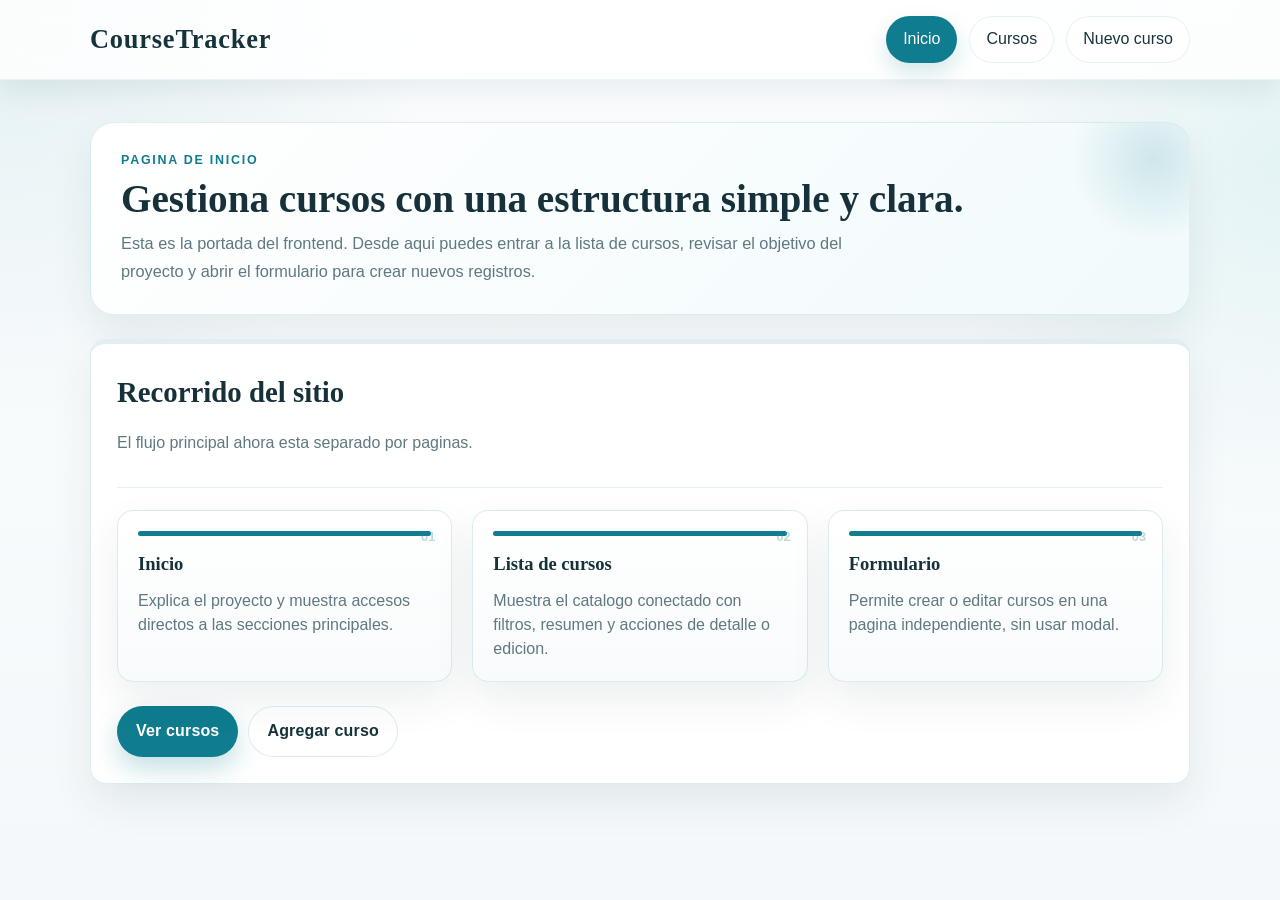
<file: index.html>
<!DOCTYPE html>
<html lang="es">
  <head>
    <meta charset="UTF-8" />
    <meta name="viewport" content="width=device-width, initial-scale=1.0" />
    <title>CourseTracker | Inicio</title>
    <link rel="stylesheet" href="./css/styles.css" />
  </head>
  <body data-page="home">
    <header class="site-header">
      <div class="container header-row">
        <a class="brand" href="./index.html">CourseTracker</a>
        <nav class="site-nav" aria-label="Principal">
          <a class="nav-link is-active" href="./index.html">Inicio</a>
          <a class="nav-link" href="./courses.html">Cursos</a>
          <a class="nav-link" href="./form.html">Nuevo curso</a>
        </nav>
      </div>
    </header>

    <main class="container page-content">
      <section class="intro-block">
        <p class="section-kicker">Pagina de inicio</p>
        <h1>Gestiona cursos con una estructura simple y clara.</h1>
        <p class="lead">
          Esta es la portada del frontend. Desde aqui puedes entrar a la lista
          de cursos, revisar el objetivo del proyecto y abrir el formulario para
          crear nuevos registros.
        </p>
      </section>

      <section class="panel home-panel">
        <div class="panel-header">
          <div>
            <h2>Recorrido del sitio</h2>
            <p>El flujo principal ahora esta separado por paginas.</p>
          </div>
        </div>

        <div class="home-grid">
          <article class="info-card">
            <h3>Inicio</h3>
            <p>Explica el proyecto y muestra accesos directos a las secciones principales.</p>
          </article>
          <article class="info-card">
            <h3>Lista de cursos</h3>
            <p>Muestra el catalogo conectado con filtros, resumen y acciones de detalle o edicion.</p>
          </article>
          <article class="info-card">
            <h3>Formulario</h3>
            <p>Permite crear o editar cursos en una pagina independiente, sin usar modal.</p>
          </article>
        </div>

        <div class="panel-actions">
          <a class="button button-primary" href="./courses.html">Ver cursos</a>
          <a class="button button-secondary" href="./form.html">Agregar curso</a>
        </div>
      </section>
    </main>
  </body>
</html>
</file>
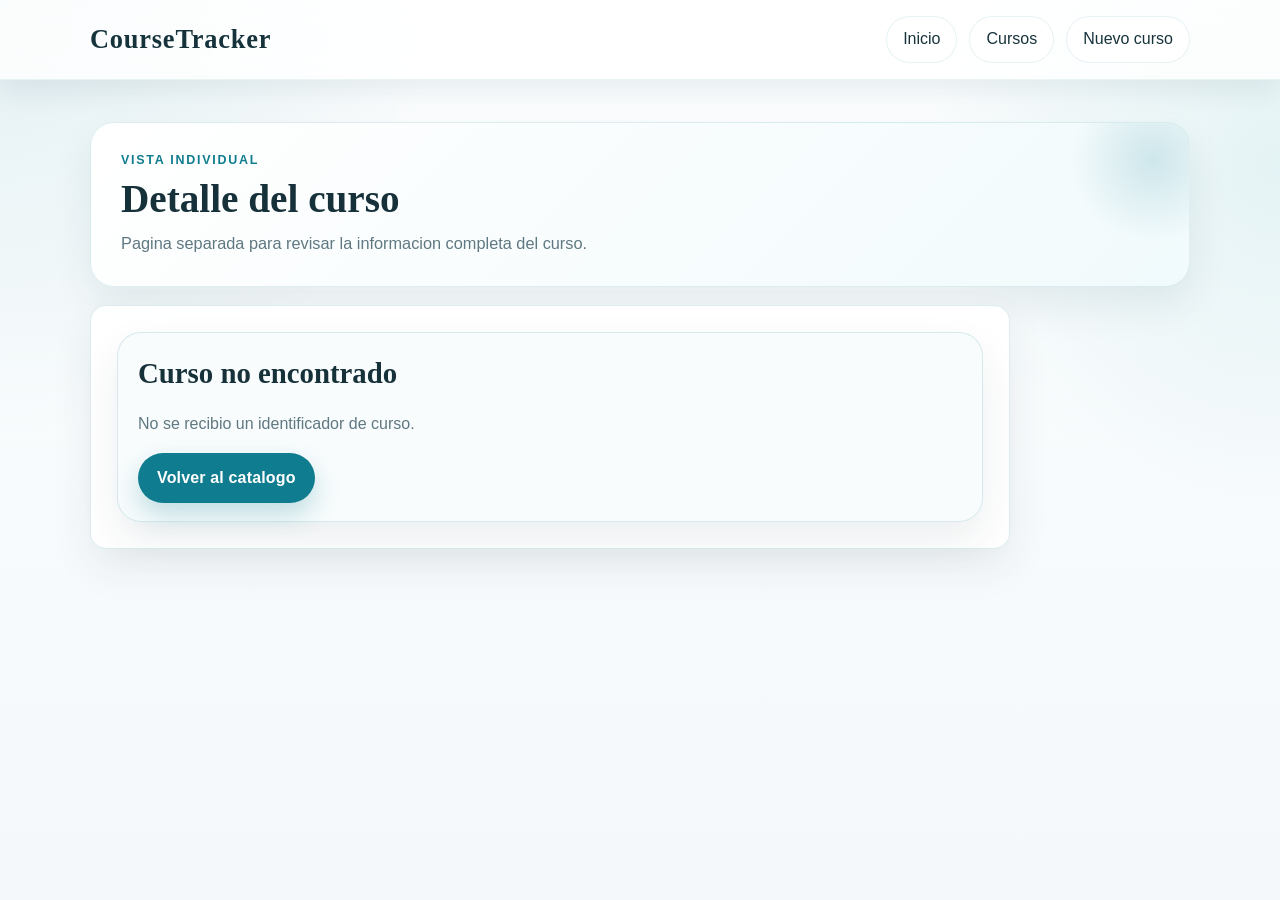
<file: course.html>
<!DOCTYPE html>
<html lang="es">
  <head>
    <meta charset="UTF-8" />
    <meta name="viewport" content="width=device-width, initial-scale=1.0" />
    <title>CourseTracker | Detalle</title>
    <link rel="stylesheet" href="./css/styles.css" />
    <script src="./js/config.js" defer></script>
    <script src="./js/store.js" defer></script>
    <script src="./js/detail.js" defer></script>
  </head>
  <body data-page="detail">
    <header class="site-header">
      <div class="container header-row">
        <a class="brand" href="./index.html">CourseTracker</a>
        <nav class="site-nav" aria-label="Principal">
          <a class="nav-link" href="./index.html">Inicio</a>
          <a class="nav-link" href="./courses.html">Cursos</a>
          <a class="nav-link" href="./form.html">Nuevo curso</a>
        </nav>
      </div>
    </header>

    <main class="container page-content">
      <section class="intro-block intro-compact">
        <p class="section-kicker">Vista individual</p>
        <h1>Detalle del curso</h1>
        <p class="lead">Pagina separada para revisar la informacion completa del curso.</p>
      </section>

      <section class="panel detail-panel" id="detail-panel"></section>
    </main>
  </body>
</html>
</file>
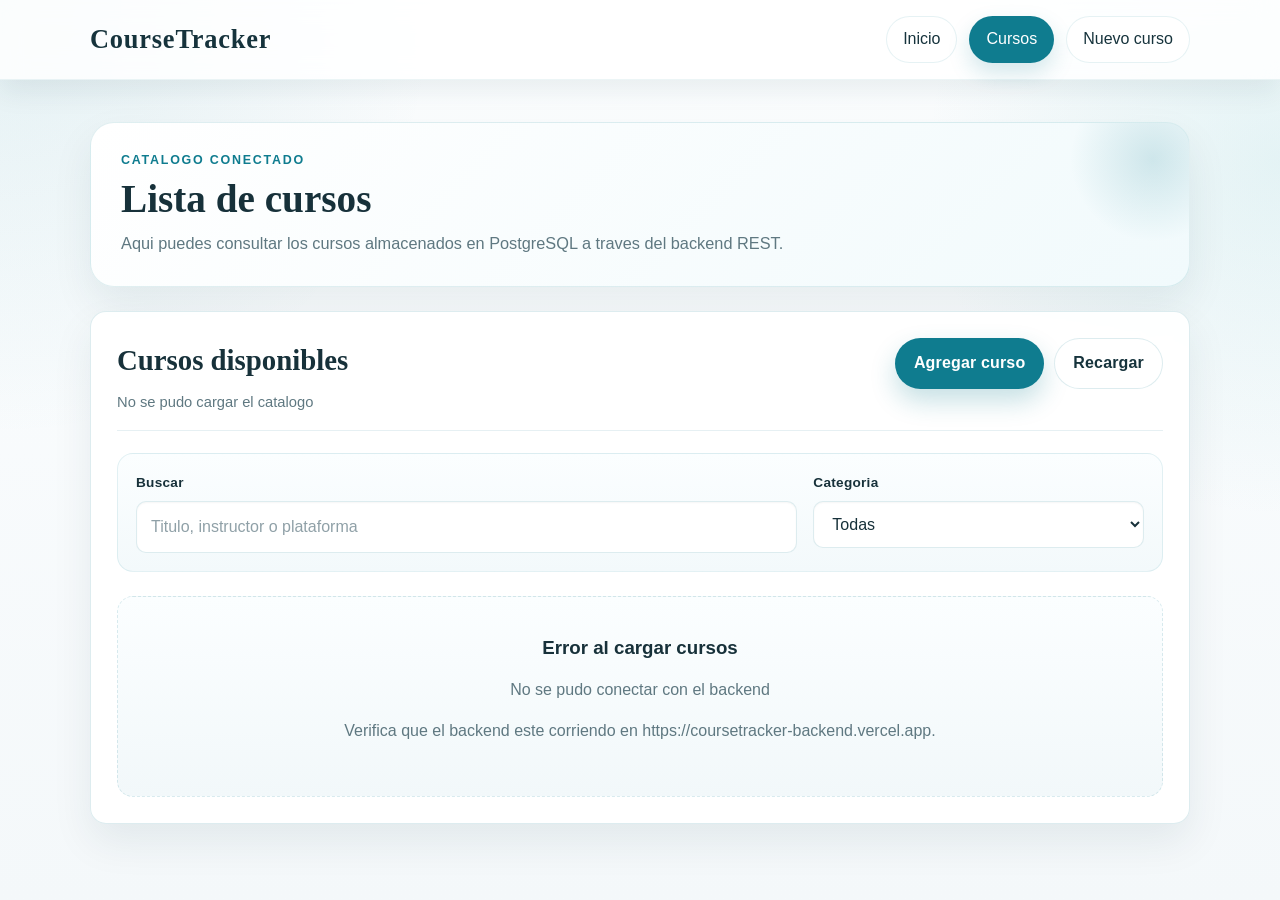
<file: courses.html>
<!DOCTYPE html>
<html lang="es">
  <head>
    <meta charset="UTF-8" />
    <meta name="viewport" content="width=device-width, initial-scale=1.0" />
    <title>CourseTracker | Cursos</title>
    <link rel="stylesheet" href="./css/styles.css" />
    <script src="./js/config.js" defer></script>
    <script src="./js/store.js" defer></script>
    <script src="./js/catalog.js" defer></script>
  </head>
  <body data-page="catalog">
    <header class="site-header">
      <div class="container header-row">
        <a class="brand" href="./index.html">CourseTracker</a>
        <nav class="site-nav" aria-label="Principal">
          <a class="nav-link" href="./index.html">Inicio</a>
          <a class="nav-link is-active" href="./courses.html">Cursos</a>
          <a class="nav-link" href="./form.html">Nuevo curso</a>
        </nav>
      </div>
    </header>

    <main class="container page-content">
      <section class="intro-block">
        <p class="section-kicker">Catalogo conectado</p>
        <h1>Lista de cursos</h1>
        <p class="lead">
          Aqui puedes consultar los cursos almacenados en PostgreSQL a traves
          del backend REST.
        </p>
      </section>

      <section class="panel">
        <div class="panel-header">
          <div>
            <h2>Cursos disponibles</h2>
            <p id="results-summary">0 cursos visibles</p>
          </div>
          <div class="panel-actions">
            <a class="button button-primary" href="./form.html">Agregar curso</a>
            <button class="button button-secondary" id="reload-courses-button" type="button">
              Recargar
            </button>
          </div>
        </div>

        <div class="filters-row">
          <label class="field">
            <span>Buscar</span>
            <input
              id="search-input"
              type="search"
              placeholder="Titulo, instructor o plataforma"
              autocomplete="off"
            />
          </label>

          <label class="field">
            <span>Categoria</span>
            <select id="category-select">
              <option value="Todas">Todas</option>
            </select>
          </label>
        </div>

        <div class="course-list" id="course-list"></div>

        <div class="empty-state" id="empty-state" hidden>
          <h3>No hay coincidencias</h3>
          <p>Cambia el filtro o crea un curso nuevo.</p>
        </div>
      </section>
    </main>
  </body>
</html>
</file>
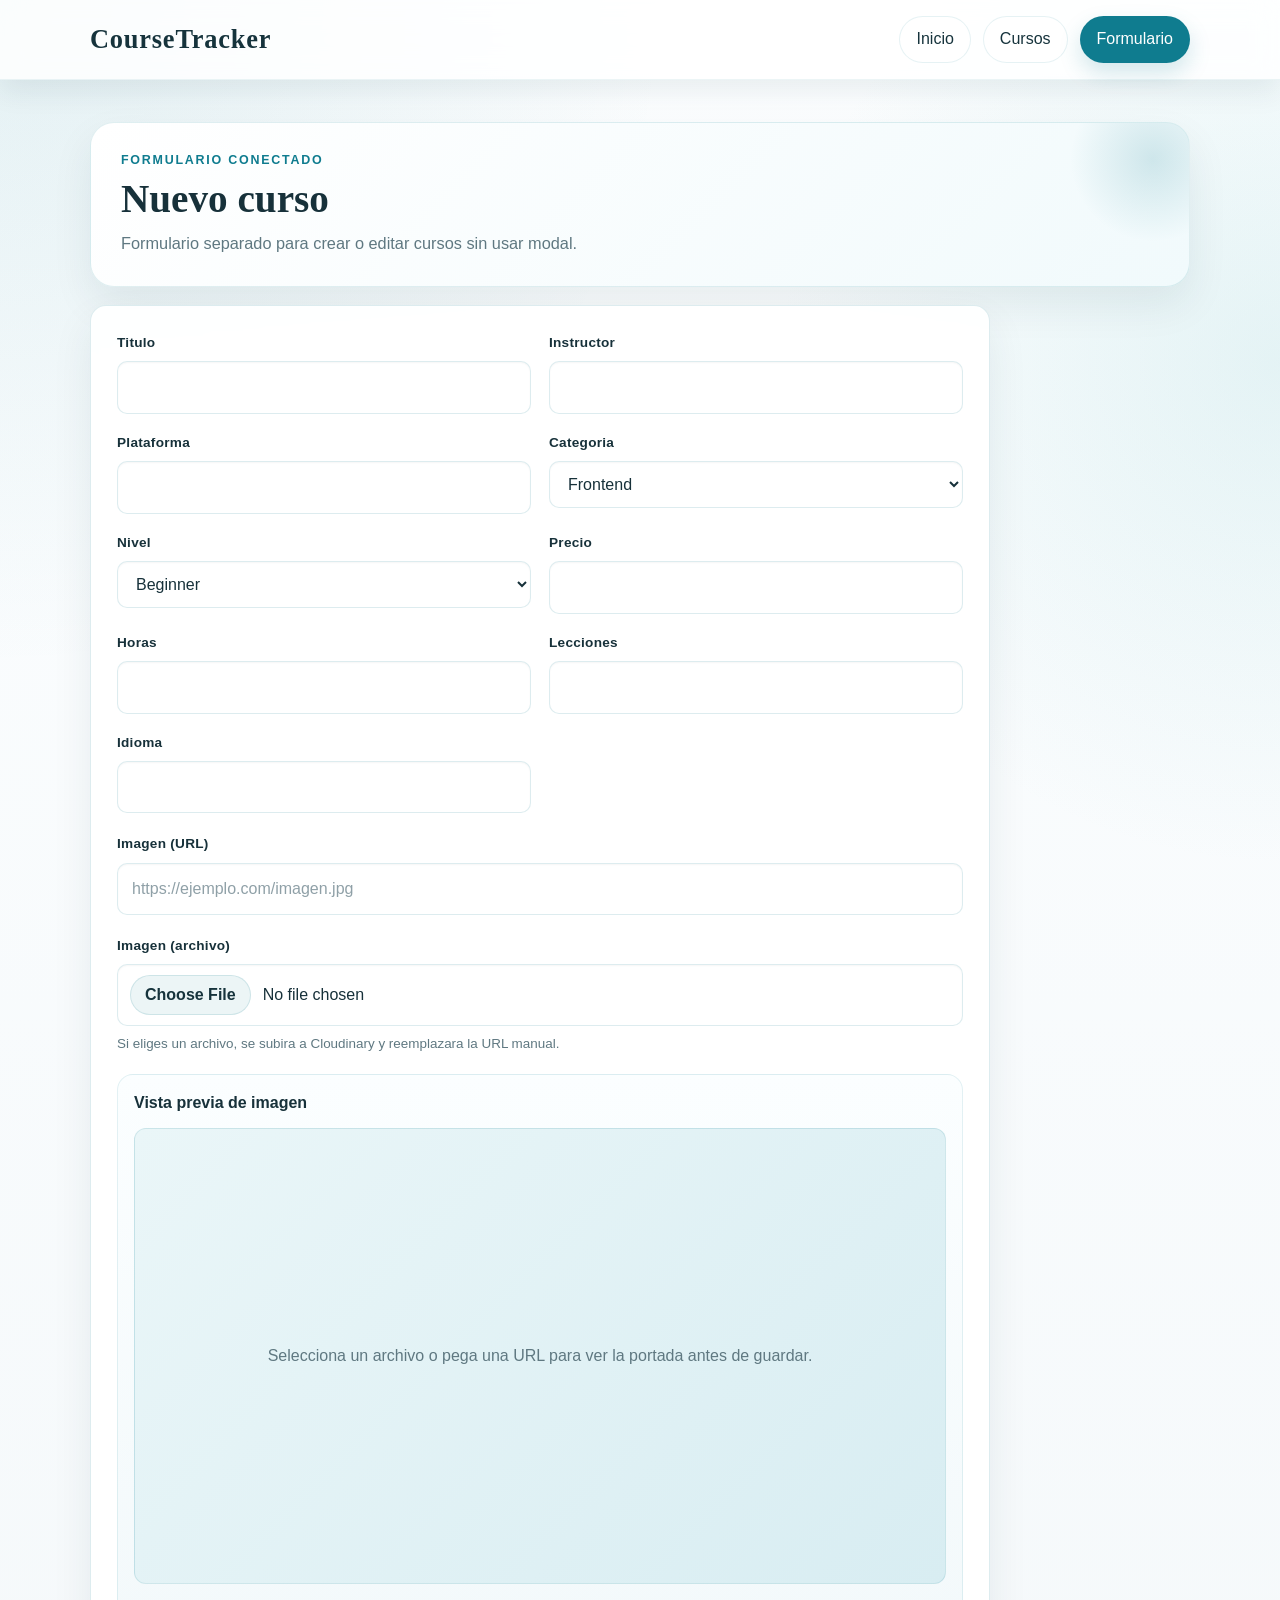
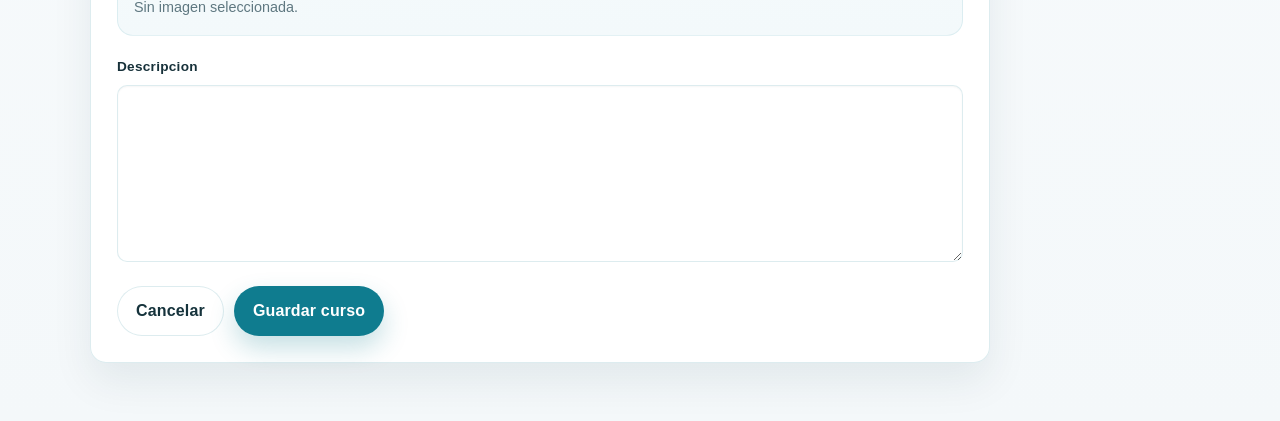
<file: form.html>
<!DOCTYPE html>
<html lang="es">
  <head>
    <meta charset="UTF-8" />
    <meta name="viewport" content="width=device-width, initial-scale=1.0" />
    <title>CourseTracker | Formulario</title>
    <link rel="stylesheet" href="./css/styles.css" />
    <script src="./js/config.js" defer></script>
    <script src="./js/store.js" defer></script>
    <script src="./js/form.js" defer></script>
  </head>
  <body data-page="form">
    <header class="site-header">
      <div class="container header-row">
        <a class="brand" href="./index.html">CourseTracker</a>
        <nav class="site-nav" aria-label="Principal">
          <a class="nav-link" href="./index.html">Inicio</a>
          <a class="nav-link" href="./courses.html">Cursos</a>
          <a class="nav-link is-active" href="./form.html">Formulario</a>
        </nav>
      </div>
    </header>

    <main class="container page-content">
      <section class="intro-block intro-compact">
        <p class="section-kicker">Formulario conectado</p>
        <h1 id="form-page-title">Nuevo curso</h1>
        <p class="lead">Formulario separado para crear o editar cursos sin usar modal.</p>
      </section>

      <section class="panel form-panel">
        <form id="course-form" class="course-form">
          <div class="notice-box" id="form-feedback" hidden></div>

          <div class="form-grid">
            <label class="field">
              <span>Titulo</span>
              <input name="title" type="text" maxlength="120" required />
            </label>

            <label class="field">
              <span>Instructor</span>
              <input name="instructor" type="text" maxlength="100" required />
            </label>

            <label class="field">
              <span>Plataforma</span>
              <input name="platform" type="text" maxlength="60" required />
            </label>

            <label class="field">
              <span>Categoria</span>
              <select name="category" required>
                <option value="Frontend">Frontend</option>
                <option value="Backend">Backend</option>
                <option value="Data">Data</option>
                <option value="Design">Design</option>
                <option value="Productividad">Productividad</option>
              </select>
            </label>

            <label class="field">
              <span>Nivel</span>
              <select name="level" required>
                <option value="beginner">Beginner</option>
                <option value="intermediate">Intermediate</option>
                <option value="advanced">Advanced</option>
              </select>
            </label>

            <label class="field">
              <span>Precio</span>
              <input name="price" type="number" min="0" step="0.01" required />
            </label>

            <label class="field">
              <span>Horas</span>
              <input name="duration_hours" type="number" min="1" step="1" />
            </label>

            <label class="field">
              <span>Lecciones</span>
              <input name="lessons" type="number" min="1" step="1" required />
            </label>

            <label class="field">
              <span>Idioma</span>
              <input name="language" type="text" maxlength="40" required />
            </label>
          </div>

          <label class="field">
            <span>Imagen (URL)</span>
            <input
              name="image_url"
              type="url"
              maxlength="2048"
              placeholder="https://ejemplo.com/imagen.jpg"
            />
          </label>

          <label class="field">
            <span>Imagen (archivo)</span>
            <input name="image_file" type="file" accept="image/png,image/jpeg,image/webp,image/gif" />
            <small>Si eliges un archivo, se subira a Cloudinary y reemplazara la URL manual.</small>
          </label>

          <section class="image-preview-panel" aria-labelledby="image-preview-title">
            <strong id="image-preview-title">Vista previa de imagen</strong>
            <div class="image-preview-frame" id="image-preview-frame">
              <div class="image-preview-placeholder">
                Selecciona un archivo o pega una URL para ver la portada antes de guardar.
              </div>
            </div>
            <p class="image-preview-note" id="image-preview-note">Sin imagen seleccionada.</p>
          </section>

          <label class="field">
            <span>Descripcion</span>
            <textarea name="description" rows="6" maxlength="5000"></textarea>
          </label>

          <div class="form-actions">
            <a class="button button-secondary" id="cancel-link" href="./courses.html">Cancelar</a>
            <button class="button button-primary" type="submit">Guardar curso</button>
          </div>
        </form>
      </section>
    </main>
  </body>
</html>
</file>
<file: css/styles.css>
:root {
  --brown-main: #0f7c8f;
  --brown-dark: #16333c;
  --peach: #dff3f6;
  --cream: #f6fafb;
  --cream-light: #ffffff;
  --white-soft: #ffffff;
  --text-main: #17313a;
  --text-soft: #5f7881;
  --border: rgba(15, 124, 143, 0.14);
  --sand-soft: #d9edf2;
  --surface-muted: #edf5f7;
  --shadow-sm: 0 18px 40px rgba(16, 54, 65, 0.08);
  --shadow-md: 0 24px 54px rgba(16, 54, 65, 0.14);
  --radius-sm: 10px;
  --radius-md: 16px;
  --radius-lg: 24px;
  --font-body: "Lucida Sans", "Trebuchet MS", Geneva, Verdana, sans-serif;
  --font-heading: "Palatino Linotype", "Book Antiqua", Palatino, Georgia, serif;
}

* {
  box-sizing: border-box;
}

body {
  margin: 0;
  font-family: var(--font-body);
  min-height: 100vh;
  position: relative;
  background:
    radial-gradient(circle at top left, rgba(15, 124, 143, 0.1), transparent 28%),
    radial-gradient(circle at right 18%, rgba(111, 191, 196, 0.16), transparent 24%),
    linear-gradient(180deg, #fcfeff 0%, #f4f8fa 100%);
  color: var(--text-main);
  line-height: 1.55;
}

a {
  color: inherit;
  text-decoration: none;
}

button,
input,
select,
textarea {
  font: inherit;
}

button {
  cursor: pointer;
}

button:disabled,
input:disabled,
select:disabled,
textarea:disabled {
  cursor: not-allowed;
  opacity: 0.7;
}

.container {
  width: min(1100px, calc(100% - 32px));
  margin: 0 auto;
  position: relative;
  z-index: 1;
}

.site-header {
  position: sticky;
  top: 0;
  z-index: 20;
  background-color: rgba(255, 255, 255, 0.82);
  border-bottom: 1px solid rgba(15, 124, 143, 0.08);
  box-shadow: 0 12px 28px rgba(16, 54, 65, 0.08);
  backdrop-filter: blur(14px);
}

.header-row {
  display: flex;
  justify-content: space-between;
  align-items: center;
  gap: 16px;
  padding: 16px 0;
}

.brand {
  color: var(--brown-dark);
  font-size: 1.65rem;
  font-weight: 700;
  letter-spacing: 0.03em;
  font-family: var(--font-heading);
}

.site-nav {
  display: flex;
  gap: 12px;
  flex-wrap: wrap;
}

.nav-link {
  padding: 10px 16px;
  border: 1px solid rgba(15, 124, 143, 0.1);
  color: var(--brown-dark);
  background-color: rgba(255, 255, 255, 0.76);
  border-radius: 999px;
  transition: background-color 0.18s ease, border-color 0.18s ease, color 0.18s ease,
    transform 0.18s ease;
}

.nav-link:hover {
  background-color: rgba(15, 124, 143, 0.08);
  border-color: rgba(15, 124, 143, 0.18);
  transform: translateY(-1px);
}

.nav-link.is-active {
  background-color: var(--brown-main);
  color: #ffffff;
  border-color: rgba(15, 124, 143, 0.22);
  box-shadow: 0 10px 22px rgba(15, 124, 143, 0.18);
}

.page-content {
  padding: 42px 0 58px;
}

.intro-block {
  margin-bottom: 24px;
  padding: 28px 30px;
  position: relative;
  overflow: hidden;
  background: linear-gradient(135deg, #ffffff 0%, #f1fafc 100%);
  border: 1px solid rgba(15, 124, 143, 0.12);
  border-radius: var(--radius-lg);
  box-shadow: var(--shadow-sm);
}

.intro-block::after {
  content: '';
  position: absolute;
  top: -54px;
  right: -54px;
  width: 180px;
  height: 180px;
  border-radius: 999px;
  background: radial-gradient(circle, rgba(15, 124, 143, 0.16), transparent 65%);
}

.intro-compact {
  margin-bottom: 18px;
}

.section-kicker {
  margin: 0 0 8px;
  color: var(--brown-main);
  font-size: 0.78rem;
  font-weight: 700;
  letter-spacing: 0.14em;
  text-transform: uppercase;
}

.intro-block h1 {
  margin: 0 0 10px;
  font-size: 2.45rem;
  line-height: 1.08;
  font-family: var(--font-heading);
}

.lead {
  max-width: 760px;
  margin: 0;
  color: var(--text-soft);
  line-height: 1.7;
  font-size: 1.02rem;
}

.summary-grid {
  display: grid;
  grid-template-columns: repeat(3, minmax(0, 1fr));
  gap: 16px;
  margin-bottom: 24px;
}

.home-grid {
  display: grid;
  grid-template-columns: repeat(3, minmax(0, 1fr));
  gap: 20px;
  margin-bottom: 24px;
}

.summary-card,
.panel,
.course-card,
.info-card {
  background-color: var(--white-soft);
  border: 1px solid var(--border);
  border-radius: var(--radius-md);
  box-shadow: var(--shadow-sm);
}

.summary-card {
  padding: 18px;
  position: relative;
  overflow: hidden;
}

.info-card {
  padding: 20px;
  position: relative;
  background: linear-gradient(180deg, #ffffff 0%, #f8fbfc 100%);
}

.summary-card::before,
.info-card::before {
  content: '';
  display: block;
  width: 100%;
  height: 5px;
  background-color: var(--brown-main);
  border-radius: 999px;
  margin-bottom: 14px;
}

.summary-card span {
  display: block;
  color: var(--text-soft);
  margin-bottom: 8px;
}

.info-card h3 {
  margin: 0 0 10px;
  font-size: 1.16rem;
  font-family: var(--font-heading);
}

.info-card p {
  margin: 0;
  color: var(--text-soft);
  line-height: 1.5;
}

.home-grid .info-card:nth-child(1)::after,
.home-grid .info-card:nth-child(2)::after,
.home-grid .info-card:nth-child(3)::after {
  position: absolute;
  top: 16px;
  right: 16px;
  font-size: 0.8rem;
  font-weight: 700;
  color: rgba(52, 133, 156, 0.32);
}

.home-grid .info-card:nth-child(1)::after {
  content: '01';
}

.home-grid .info-card:nth-child(2)::after {
  content: '02';
}

.home-grid .info-card:nth-child(3)::after {
  content: '03';
}

.summary-card strong {
  display: block;
  font-size: 1.5rem;
  line-height: 1.2;
}

.panel {
  padding: 26px;
  backdrop-filter: blur(1px);
  background-color: rgba(255, 255, 255, 0.94);
}

.home-panel .panel-actions {
  margin-top: 14px;
}

.home-panel {
  border-top: 5px solid rgba(52, 133, 156, 0.14);
}

.panel-header {
  display: flex;
  justify-content: space-between;
  align-items: flex-start;
  gap: 16px;
  margin-bottom: 22px;
  padding-bottom: 16px;
  border-bottom: 1px solid rgba(52, 133, 156, 0.12);
}

.panel-header h2,
.detail-panel h2,
.form-panel h2 {
  margin: 0 0 8px;
  font-family: var(--font-heading);
  font-size: 1.8rem;
}

.panel-header p,
.detail-panel p,
.detail-grid dd,
.course-card p,
.empty-state p {
  color: var(--text-soft);
}

#results-summary {
  margin: 0;
  font-size: 0.92rem;
}

.panel-actions,
.form-actions,
.card-actions,
.detail-actions {
  display: flex;
  gap: 10px;
  flex-wrap: wrap;
  align-items: center;
}

.button {
  display: inline-block;
  padding: 12px 18px;
  border: 1px solid rgba(15, 124, 143, 0.14);
  background-color: #ffffff;
  color: var(--brown-dark);
  border-radius: 999px;
  font-weight: 700;
  letter-spacing: 0.01em;
  transition: transform 0.18s ease, box-shadow 0.18s ease, background-color 0.18s ease,
    color 0.18s ease, border-color 0.18s ease;
}

.button-primary {
  background-color: var(--brown-main);
  color: var(--cream-light);
  border-color: transparent;
  box-shadow: 0 12px 26px rgba(15, 124, 143, 0.24);
}

.button-secondary {
  background-color: rgba(255, 255, 255, 0.96);
  border-color: rgba(15, 124, 143, 0.14);
}

.button:hover:not(:disabled) {
  transform: translateY(-2px);
  box-shadow: 0 12px 26px rgba(16, 54, 65, 0.16);
}

.text-link {
  color: var(--brown-main);
  text-decoration: underline;
}

.filters-row {
  display: grid;
  grid-template-columns: 2fr 1fr;
  gap: 16px;
  margin-bottom: 24px;
  padding: 18px;
  background: linear-gradient(180deg, #fbfeff 0%, #f3f9fb 100%);
  border: 1px solid rgba(15, 124, 143, 0.1);
  border-radius: var(--radius-md);
}

.field {
  display: flex;
  flex-direction: column;
  gap: 8px;
}

.field span {
  color: var(--text-main);
  font-weight: 700;
  font-size: 0.85rem;
  letter-spacing: 0.02em;
}

.field input,
.field select,
.field textarea {
  width: 100%;
  padding: 13px 14px;
  border: 1px solid rgba(15, 124, 143, 0.14);
  background-color: #ffffff;
  color: var(--text-main);
  border-radius: var(--radius-sm);
  box-shadow: inset 0 1px 2px rgba(10, 30, 36, 0.04);
  transition: border-color 0.18s ease, box-shadow 0.18s ease, background-color 0.18s ease,
    transform 0.18s ease;
}

.field input::placeholder,
.field textarea::placeholder {
  color: rgba(95, 120, 129, 0.7);
}

.field textarea {
  min-height: 150px;
  resize: vertical;
}

.field small {
  color: var(--text-soft);
  font-size: 0.84rem;
  line-height: 1.45;
}

.field input[type='file'] {
  padding: 10px 12px;
}

.field input[type='file']::file-selector-button {
  margin-right: 12px;
  padding: 10px 14px;
  border: 1px solid rgba(15, 124, 143, 0.14);
  border-radius: 999px;
  background-color: rgba(15, 124, 143, 0.08);
  color: var(--brown-dark);
  font-weight: 700;
  cursor: pointer;
}

.field input:focus,
.field select:focus,
.field textarea:focus {
  outline: none;
  border-color: var(--brown-main);
  background-color: #ffffff;
  box-shadow: 0 0 0 4px rgba(15, 124, 143, 0.14);
  transform: translateY(-1px);
}

.course-list {
  display: grid;
  grid-template-columns: repeat(auto-fit, minmax(290px, 1fr));
  gap: 22px;
}

.course-card {
  padding: 0;
  display: flex;
  flex-direction: column;
  height: 100%;
  transition: transform 0.18s ease, box-shadow 0.18s ease;
  overflow: hidden;
  background: linear-gradient(180deg, #ffffff 0%, #fbfdfe 100%);
}

.course-card:hover {
  transform: translateY(-4px);
  box-shadow: var(--shadow-md);
}

.course-card h3,
.detail-panel h3,
.empty-state h3 {
  margin: 0 0 10px;
}

.course-card h3 {
  font-size: 1.22rem;
  line-height: 1.25;
  font-family: var(--font-heading);
}

.course-badge,
.detail-badge {
  display: inline-block;
  padding: 7px 11px;
  background-color: rgba(15, 124, 143, 0.12);
  color: var(--brown-main);
  font-size: 0.78rem;
  font-weight: 700;
  letter-spacing: 0.05em;
  text-transform: uppercase;
  border-radius: 999px;
}

.course-meta,
.detail-meta {
  display: flex;
  flex-wrap: wrap;
  gap: 8px;
  margin-bottom: 12px;
  color: var(--text-soft);
  font-size: 0.88rem;
}

.course-meta span,
.detail-meta span {
  display: inline-flex;
  align-items: center;
  padding: 6px 10px;
  border-radius: 999px;
  background-color: rgba(15, 124, 143, 0.06);
  border: 1px solid rgba(15, 124, 143, 0.08);
}

.course-card-body {
  display: flex;
  flex-direction: column;
  gap: 12px;
  padding: 0 20px 20px;
  flex: 1 1 auto;
}

.course-card-topline,
.detail-topline {
  display: flex;
  gap: 8px;
  align-items: center;
  flex-wrap: wrap;
}

.course-chip {
  display: inline-flex;
  align-items: center;
  padding: 6px 10px;
  border-radius: 999px;
  background-color: rgba(22, 51, 60, 0.08);
  color: var(--brown-dark);
  font-size: 0.78rem;
  font-weight: 700;
  letter-spacing: 0.03em;
}

.course-card-media,
.detail-visual {
  display: flex;
  align-items: flex-end;
  justify-content: space-between;
  min-height: 178px;
  background: linear-gradient(135deg, #edf8fb 0%, #d9edf2 100%);
  border-bottom: 1px solid rgba(15, 124, 143, 0.1);
  overflow: hidden;
  position: relative;
}

.course-card-media {
  aspect-ratio: 16 / 10;
}

.course-card-media img,
.detail-visual img {
  width: 100%;
  height: 100%;
  object-fit: cover;
  display: block;
}

.course-card-media-placeholder,
.detail-visual-placeholder {
  padding: 18px;
  background: linear-gradient(160deg, #d9edf2 0%, #bfe5eb 100%);
  color: var(--brown-dark);
  position: relative;
}

.course-card-initials,
.detail-visual-initials {
  display: inline-flex;
  align-items: center;
  justify-content: center;
  width: 56px;
  height: 56px;
  border-radius: 20px;
  background-color: rgba(255, 255, 255, 0.78);
  font-size: 1.35rem;
  font-weight: 700;
  letter-spacing: 0.04em;
  position: relative;
  z-index: 1;
}

.course-card-platform,
.detail-visual-platform {
  display: inline-flex;
  align-items: center;
  padding: 6px 10px;
  border-radius: 999px;
  background-color: rgba(255, 255, 255, 0.8);
  font-size: 0.85rem;
  font-weight: 700;
  position: relative;
  z-index: 1;
}

.course-price {
  margin: 4px 0 0;
  font-size: 1.22rem;
  font-weight: 700;
  color: var(--brown-dark);
}

.card-actions {
  margin-top: auto;
  padding-top: 14px;
  border-top: 1px solid rgba(15, 124, 143, 0.1);
  display: grid;
  grid-template-columns: repeat(2, minmax(0, 1fr));
  gap: 10px;
}

.card-actions .button,
.card-actions button {
  min-height: 44px;
  display: inline-flex;
  align-items: center;
  justify-content: center;
}

.card-actions > :last-child {
  grid-column: 1 / -1;
}

.detail-actions,
.form-actions {
  padding-top: 4px;
}

.empty-state {
  padding: 36px 22px;
  text-align: center;
  border: 1px dashed var(--border);
  background: linear-gradient(180deg, #fbfeff 0%, #f2f8fa 100%);
  border-radius: var(--radius-md);
}

.detail-panel {
  max-width: 920px;
}

.detail-header {
  margin-bottom: 0;
}

.detail-header p {
  max-width: 60ch;
}

.detail-header .detail-badge {
  margin-bottom: 0;
}

.detail-hero {
  display: grid;
  grid-template-columns: minmax(250px, 330px) 1fr;
  gap: 26px;
  align-items: stretch;
  margin-bottom: 28px;
}

.detail-visual {
  min-height: 280px;
  aspect-ratio: 4 / 5;
  border: 1px solid rgba(15, 124, 143, 0.12);
  border-radius: var(--radius-lg);
  box-shadow: var(--shadow-sm);
}

.detail-visual-placeholder {
  flex-direction: column;
  align-items: flex-start;
  justify-content: flex-end;
  gap: 14px;
}

.detail-grid {
  display: grid;
  grid-template-columns: repeat(2, minmax(0, 1fr));
  gap: 16px;
  margin: 22px 0 24px;
}

.detail-grid div {
  padding: 16px;
  background-color: rgba(243, 249, 251, 0.92);
  border: 1px solid rgba(15, 124, 143, 0.1);
  border-radius: var(--radius-sm);
}

.detail-grid dt {
  margin-bottom: 8px;
  font-weight: 700;
  font-size: 0.82rem;
  letter-spacing: 0.08em;
  text-transform: uppercase;
  color: var(--text-soft);
}

.detail-grid dd {
  margin: 0;
  font-size: 1.05rem;
  color: var(--text-main);
}

.course-form {
  display: grid;
  gap: 20px;
}

.form-grid {
  display: grid;
  grid-template-columns: repeat(2, minmax(0, 1fr));
  gap: 18px;
}

.form-panel {
  max-width: 900px;
}

.notice-box {
  padding: 18px 20px;
  background-color: rgba(248, 252, 253, 0.96);
  border: 1px solid var(--border);
  border-radius: var(--radius-lg);
  box-shadow: var(--shadow-sm);
}

.notice-box[data-state='error'] {
  background-color: rgba(255, 241, 239, 0.98);
  border-color: rgba(198, 84, 63, 0.18);
}

.notice-box[data-state='info'] {
  background-color: rgba(239, 248, 250, 0.98);
}

.course-card-body > p {
  margin: 0;
  display: -webkit-box;
  -webkit-line-clamp: 3;
  -webkit-box-orient: vertical;
  overflow: hidden;
}

.image-preview-panel {
  display: grid;
  gap: 12px;
  padding: 16px;
  border: 1px solid rgba(15, 124, 143, 0.1);
  border-radius: var(--radius-md);
  background: linear-gradient(180deg, #fbfeff 0%, #f3f9fb 100%);
}

.image-preview-frame {
  width: 100%;
  aspect-ratio: 16 / 9;
  overflow: hidden;
  border-radius: calc(var(--radius-md) - 4px);
  border: 1px solid rgba(15, 124, 143, 0.12);
  background: linear-gradient(135deg, #eaf6f8 0%, #d8edf2 100%);
}

.image-preview-frame img {
  width: 100%;
  height: 100%;
  object-fit: cover;
  display: block;
}

.image-preview-placeholder {
  width: 100%;
  height: 100%;
  display: grid;
  place-items: center;
  padding: 24px;
  text-align: center;
  color: var(--text-soft);
}

.image-preview-note {
  margin: 0;
  color: var(--text-soft);
  font-size: 0.9rem;
}

@media (max-width: 780px) {
  .header-row,
  .panel-header {
    flex-direction: column;
    align-items: stretch;
  }

  .summary-grid,
  .home-grid,
  .filters-row,
  .form-grid,
  .detail-grid,
  .detail-hero {
    grid-template-columns: 1fr;
  }

  .container {
    width: min(100% - 20px, 1100px);
  }

  .intro-block {
    padding: 22px 20px;
  }

  .filters-row {
    padding: 14px;
  }

  .course-card-media,
  .detail-visual {
    min-height: 190px;
  }
}
</file>
